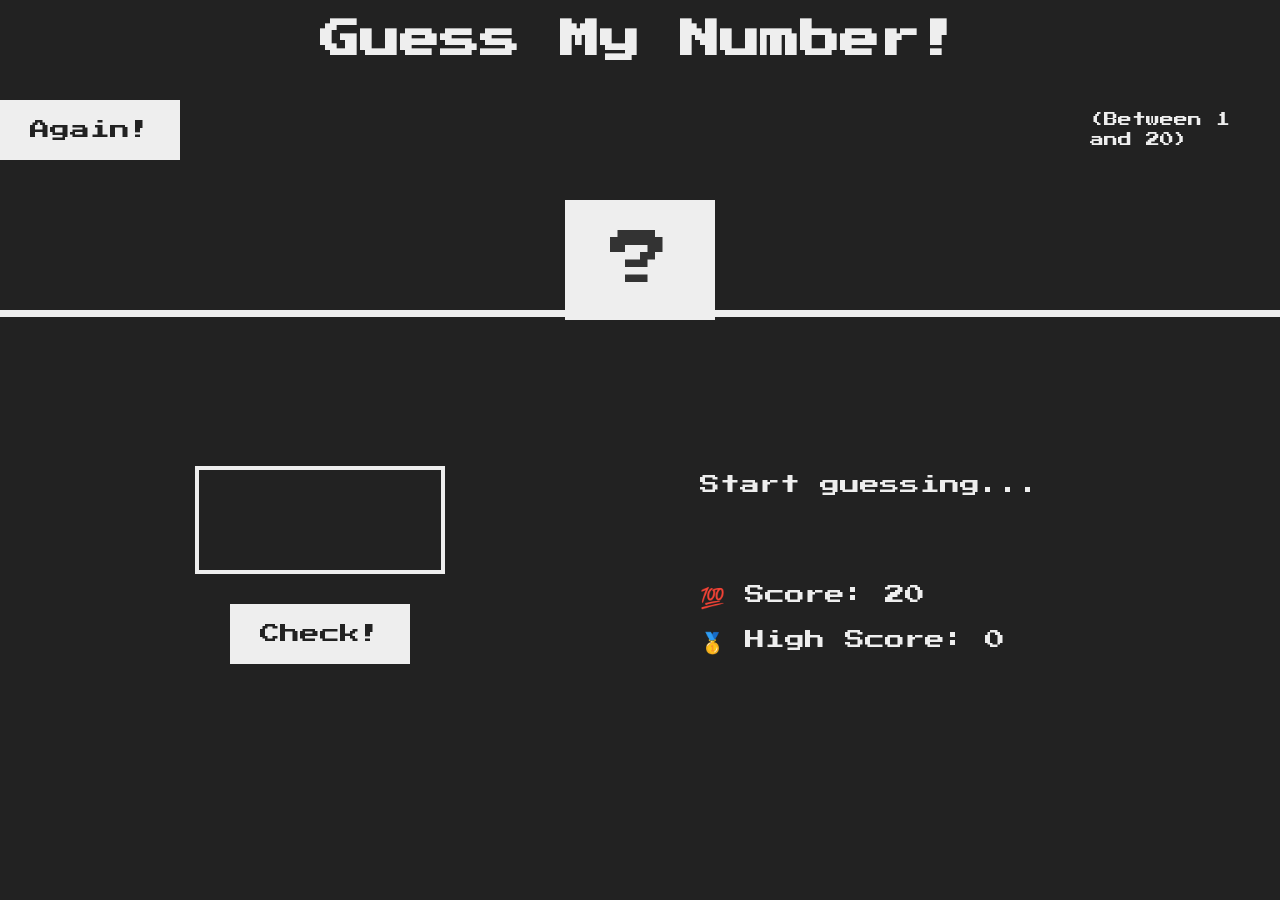
<file: guess-my-number/index.html>
<!DOCTYPE html>
<html lang="en">
    <head>
        <meta charset="UTF-8"/>
        <meta name="viewport" content="width=device-width, initial-scale=1.0"/>
        <meta http-equiv="X-UA-Compatible" content="ie=edge"/>
        <link rel="stylesheet" href="style.css"/>
		<link rel="apple-touch-icon" sizes="180x180" href="apple-touch-icon.png">
		<link rel="icon" type="image/png" sizes="32x32" href="favicon-32x32.png">
		<link rel="icon" type="image/png" sizes="16x16" href="favicon-16x16.png">
		<link rel="manifest" href="site.webmanifest">
        <title>Guess My Number!</title>
    </head>
    <body>
        <header>
            <h1>Guess My Number!</h1>
            <div class="end-position">
                <p class="between">(Between 1 and 20)</p>
                <button class="btn again">Again!</button>
            </div>
            <div class="number">?</div>
        </header>
        <main>
            <section class="left">
                <label class="guess-label"><input type="number" class="guess"/></label>
                <button class="btn check">Check!</button>
            </section>
            <section class="right">
                <p class="message">Start guessing...</p>
                <p class="label-score">💯 Score: <span class="score">20</span></p>
                <p class="label-high-score">
                    🥇 High Score: <span class="high-score">0</span>
                </p>
            </section>
        </main>
        <script src="script.js"></script>
    </body>
</html>
</file>
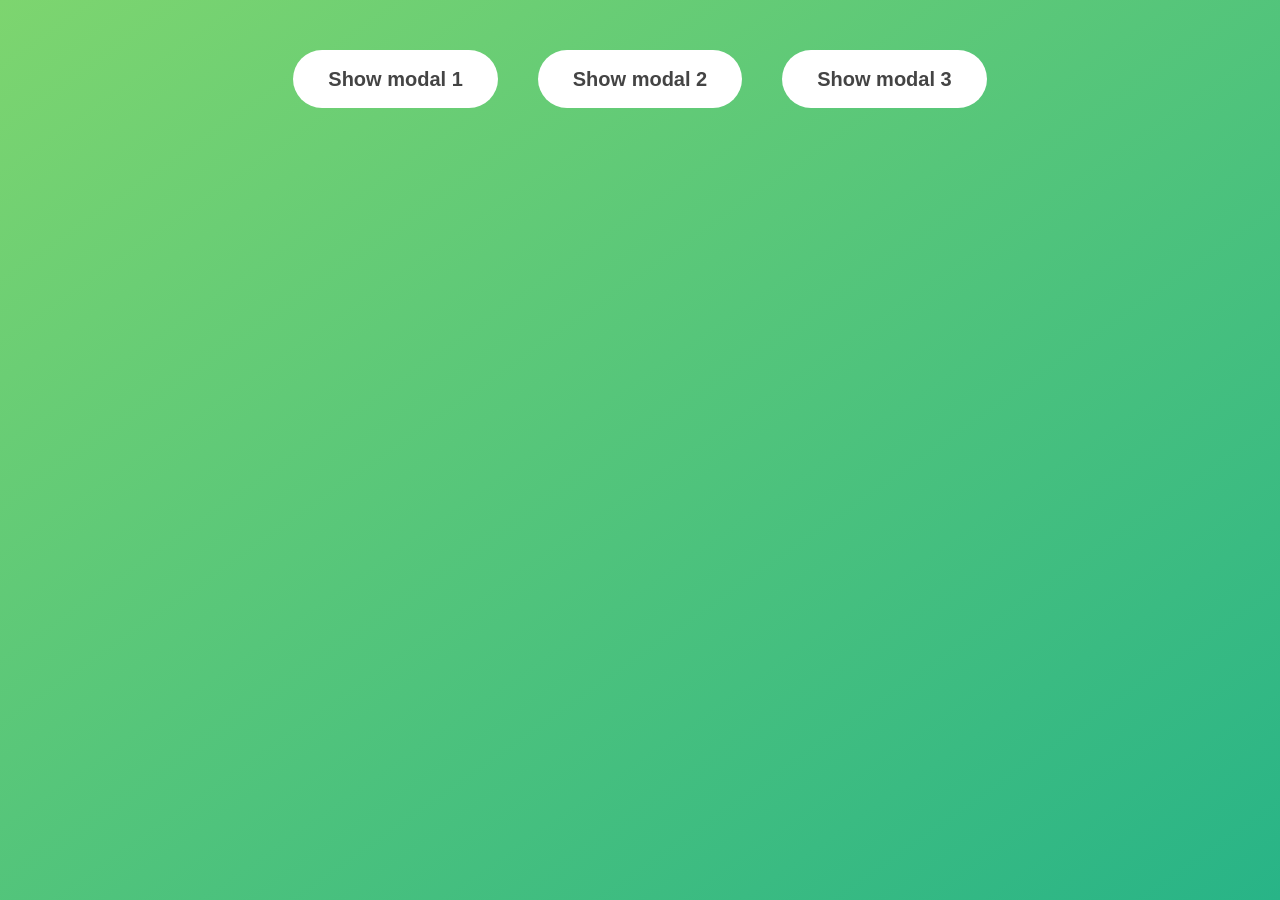
<file: modal-window/index.html>
<!DOCTYPE html>
<html lang="en">
  <head>
    <meta charset="UTF-8" />
    <meta name="viewport" content="width=device-width, initial-scale=1.0" />
    <meta http-equiv="X-UA-Compatible" content="ie=edge" />
    <link rel="stylesheet" href="style.css" />
    <title>Modal window</title>
  </head>
  <body>
    <button class="show-modal">Show modal 1</button>
    <button class="show-modal">Show modal 2</button>
    <button class="show-modal">Show modal 3</button>

    <div class="modal hidden">
      <button class="close-modal">&times;</button>
      <h1>I'm a modal window 😍</h1>
      <p>
        Lorem ipsum dolor sit amet, consectetur adipisicing elit, sed do eiusmod
        tempor incididunt ut labore et dolore magna aliqua. Ut enim ad minim
        veniam, quis nostrud exercitation ullamco laboris nisi ut aliquip ex ea
        commodo consequat. Duis aute irure dolor in reprehenderit in voluptate
        velit esse cillum dolore eu fugiat nulla pariatur. Excepteur sint
        occaecat cupidatat non proident, sunt in culpa qui officia deserunt
        mollit anim id est laborum.
      </p>
    </div>
    <div class="overlay hidden"></div>

    <script src="script.js"></script>
  </body>
</html>
</file>
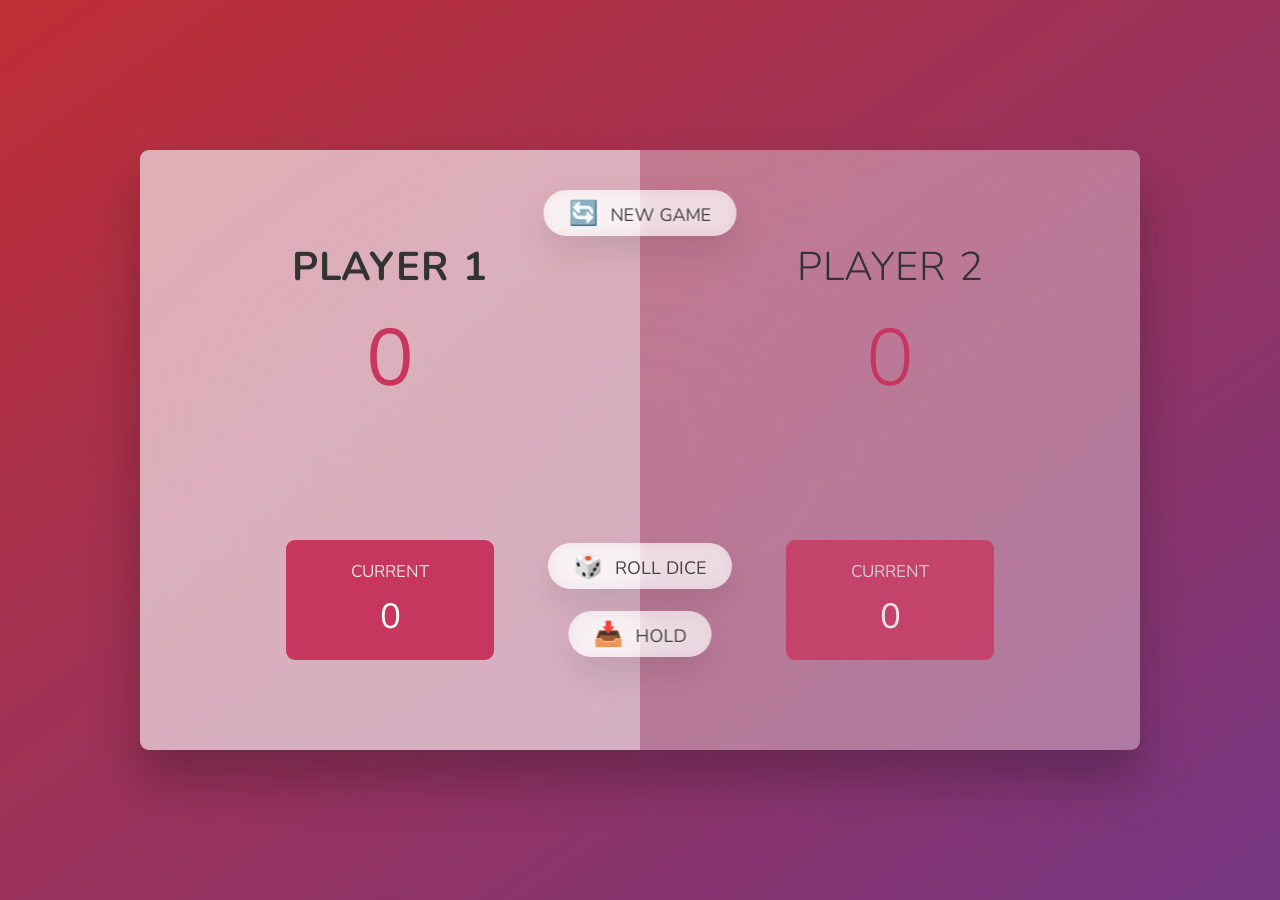
<file: pig-game/index.html>
<!DOCTYPE html>
<html lang="en">
<head>
	<meta charset="UTF-8"/>
	<meta name="viewport" content="width=device-width, initial-scale=1.0"/>
	<meta http-equiv="X-UA-Compatible" content="ie=edge"/>
	<link rel="stylesheet" href="style.css"/>
	<link rel="apple-touch-icon" sizes="180x180" href="favicon/apple-touch-icon.png">
	<link rel="icon" type="image/png" sizes="32x32" href="favicon/favicon-32x32.png">
	<link rel="icon" type="image/png" sizes="16x16" href="favicon/favicon-16x16.png">
	<link rel="manifest" href="favicon/site.webmanifest">
	<title>Pig Game</title>
</head>
<body>
<main>
	<section class="player player--0 player--active">
		<h2 class="name" id="name--0">Player 1</h2>
		<p class="score" id="score--0">43</p>
		<div class="current">
			<p class="current-label">Current</p>
			<p class="current-score" id="current--0">0</p>
		</div>
	</section>
	<section class="player player--1">
		<h2 class="name" id="name--1">Player 2</h2>
		<p class="score" id="score--1">24</p>
		<div class="current">
			<p class="current-label">Current</p>
			<p class="current-score" id="current--1">0</p>
		</div>
	</section>

	<img src="dice-5.png" alt="Playing dice" class="dice"/>
	<button class="btn btn--new">🔄 New game</button>
	<button class="btn btn--roll">🎲 Roll dice</button>
	<button class="btn btn--hold">📥 Hold</button>
</main>
<script src="script.js"></script>
</body>
</html>
</file>
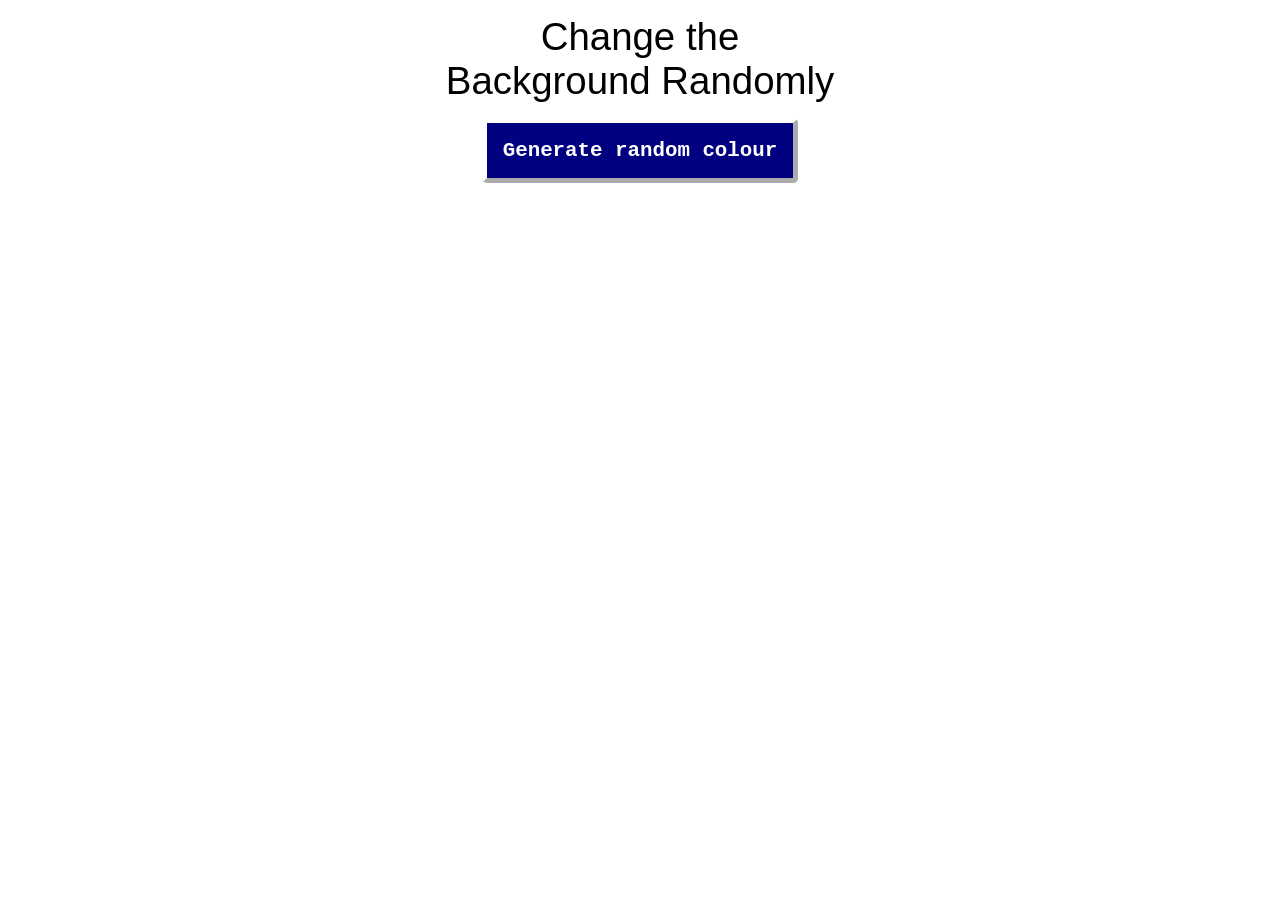
<file: random-background-colour-generator/index.html>
<!DOCTYPE html>
<html lang="en">
<head>
    <meta charset="UTF-8">
    <meta name="viewport" content="width=device-width, initial-scale=1.0">
    <meta http-equiv="X-UA-Compatible" content="ie=edge">
    <link rel="stylesheet" href="style.css">
    <title>Random Background Colour</title>
    <script src="script.js" defer></script>
</head>
<body>
    <div class="container">
        <h1 class="page-title">Change the Background Randomly</h1>
        <button class="generator-btn">Generate random colour</button>
    </div>

</body>
</html>
</file>
<file: guess-my-number/style.css>
@import url('https://fonts.googleapis.com/css?family=Press+Start+2P&display=swap');

* {
    margin: 0;
    padding: 0;
    box-sizing: inherit;
}

html {
    font-size: 62.5%;
    box-sizing: border-box;
}

body {
    font-family: 'Press Start 2P', sans-serif;
    color: #eee;
    background-color: #222;
    /* background-color: #60b347; */
}

/* LAYOUT */
header {
    /*position: relative;*/
    height: 33vh;
    border-bottom: 7px solid #eee;
}

.end-position {
    display: grid;
    grid-template-columns: repeat(12, 1fr);
	gap: 1rem;
	margin-bottom: 40px;
}

.between, .again {
    margin: 0 0 3rem 0;
}

.between {
    grid-column: 11/-1;
    line-height: 2rem;
	align-self: center;
	margin-bottom: 0;
}

main {
    height: 55vh;
    color: #eee;
    display: flex;
    align-items: center;
    justify-content: space-around;
}

.left {
    width: 52rem;
    display: flex;
    flex-direction: column;
    align-items: center;
}

.right {
    width: 52rem;
    font-size: 2rem;
}

/* ELEMENTS STYLE */
h1 {
    margin: 2rem 0 4rem 0;
    font-size: 4rem;
    text-align: center;
    /*position: absolute;*/
    width: 100%;
    /*top: 52%;*/
    /*left: 50%;*/
    /*transform: translate(-50%, -50%);*/
}

.number {
    background: #eee;
    color: #333;
    font-size: 6rem;
    width: 15rem;
    padding: 3rem 0;
    text-align: center;
    margin: 0.5rem auto;
    /*position: absolute;*/
    /*bottom: 0;*/
    /*left: 50%;*/
    /*transform: translate(-50%, 50%);*/
}

.between {
    font-size: 1.4rem;
    /*position: absolute;*/
    /*top: 2rem;*/
    /*right: 2rem;*/
}

.again {
	grid-column: 1;
	grid-row: 1;
	align-self: center;
	margin-bottom: 0;
    /*position: absolute;*/
    /*top: 2rem;*/
    /*left: 2rem;*/
}

.guess {
    background: none;
    border: 4px solid #eee;
    font-family: inherit;
    color: inherit;
    font-size: 5rem;
    padding: 2.5rem;
    width: 25rem;
    text-align: center;
    display: block;
    margin-bottom: 3rem;
}

.btn {
    border: none;
    background-color: #eee;
    color: #222;
    font-size: 2rem;
    font-family: inherit;
    padding: 2rem 3rem;
    cursor: pointer;
}

.btn:hover {
    background-color: #ccc;
}

.message {
    margin-bottom: 8rem;
    height: 3rem;
}

.label-score {
    margin-bottom: 2rem;
}

@media screen and (max-width: 1000px) {

    .end-position {
        grid-template-columns: repeat(6, 1fr);
    }

    .again {
        grid-column: 1/2    ;
    }

    .between {
        grid-column: 5/-1;
    }

}

@media screen and (max-width: 760px) {

    html {
        font-size: 14px;
    }

    header {
        height: 50%;
        padding: 2rem;
        font-size: 1rem;
    }

    .end-position {
        grid-template-rows: repeat(2, 1fr);
        grid-template-columns: repeat(3, 1fr);
		margin-bottom: 2rem;
    }

    .between {
        text-align: center;
        grid-column: 1/-1;
        grid-row: 2;
		font-size: 12pt;
		margin-bottom: 10px;
    }

    .again {
        grid-column: 2;
        grid-row: 1;
        /*width: 60%;*/
        /*margin: 0 auto;*/
        padding: 0;
		margin-bottom: 1rem;
    }

    h1 {
        margin-top: 0;
        margin-bottom: 2rem;
        font-size: 2rem;
        line-height: 2.5rem;
    }

    .message, .between {
        line-height: 2rem;
    }

    .number {
        width: 15rem;
		font-size: 4rem;
    }

    main {
        flex-direction: column;
        align-items: center;
        justify-content: center;
        width: 100%;
        height: 50%;
        padding: 1rem 2rem;
    }

    .left {
        width: 100%;
        margin-bottom: 3rem;
    }

    .right {
        width: 100%;
    }

    .guess {
        display: block;
        margin: 2rem auto;
        width: 70%;
    }

    .message {
        margin-bottom: 4rem;
		line-height: 20px;
    }

    .btn {
        padding: 1rem;
    }

    .btn, .label-score, .message, .label-high-score {
        font-size: 1.2rem;
    }

}
</file>
<file: modal-window/style.css>
* {
  margin: 0;
  padding: 0;
  box-sizing: inherit;
}

html {
  font-size: 62.5%;
  box-sizing: border-box;
}

body {
  font-family: sans-serif;
  color: #333;
  line-height: 1.5;
  height: 100vh;
  position: relative;
  display: flex;
  align-items: flex-start;
  justify-content: center;
  background: linear-gradient(to top left, #28b487, #7dd56f);
}

.show-modal {
  font-size: 2rem;
  font-weight: 600;
  padding: 1.75rem 3.5rem;
  margin: 5rem 2rem;
  border: none;
  background-color: #fff;
  color: #444;
  border-radius: 10rem;
  cursor: pointer;
}

.close-modal {
  position: absolute;
  top: 1.2rem;
  right: 2rem;
  font-size: 5rem;
  color: #333;
  cursor: pointer;
  border: none;
  background: none;
}

h1 {
  font-size: 2.5rem;
  margin-bottom: 2rem;
}

p {
  font-size: 1.8rem;
}

/* -------------------------- */
/* CLASSES TO MAKE MODAL WORK */
.hidden {
  display: none;
}

.modal {
  position: absolute;
  top: 50%;
  left: 50%;
  transform: translate(-50%, -50%);
  width: 70%;

  background-color: white;
  padding: 6rem;
  border-radius: 5px;
  box-shadow: 0 3rem 5rem rgba(0, 0, 0, 0.3);
  z-index: 10;
}

.overlay {
  position: absolute;
  top: 0;
  left: 0;
  width: 100%;
  height: 100%;
  background-color: rgba(0, 0, 0, 0.6);
  backdrop-filter: blur(3px);
  z-index: 5;
}
</file>
<file: pig-game/style.css>
@import url("https://fonts.googleapis.com/css2?family=Nunito&display=swap");

* {
	margin: 0;
	padding: 0;
	box-sizing: inherit;
}

html {
	font-size: 62.5%;
	box-sizing: border-box;
}

body {
	font-family: "Nunito", sans-serif;
	font-weight: 400;
	height: 100vh;
	color: #333;
	background-image: linear-gradient(to top left, #753682 0%, #bf2e34 100%);
	display: flex;
	align-items: center;
	justify-content: center;
}

/* LAYOUT */
main {
	position: relative;
	width: 100rem;
	height: 60rem;
	background-color: rgba(255, 255, 255, 0.35);
	backdrop-filter: blur(200px);
	filter: blur();
	box-shadow: 0 3rem 5rem rgba(0, 0, 0, 0.25);
	border-radius: 9px;
	overflow: hidden;
	display: flex;
}

.player {
	flex: 50%;
	padding: 9rem;
	display: flex;
	flex-direction: column;
	align-items: center;
	transition: all 0.75s;
}

/* ELEMENTS */
.name {
	position: relative;
	font-size: 4rem;
	text-transform: uppercase;
	letter-spacing: 1px;
	word-spacing: 2px;
	font-weight: 300;
	margin-bottom: 1rem;
}

.score {
	font-size: 8rem;
	font-weight: 300;
	color: #c7365f;
	margin-bottom: auto;
}

.player--active {
	background-color: rgba(255, 255, 255, 0.4);
}

.player--active .name {
	font-weight: 700;
}

.player--active .score {
	font-weight: 400;
}

.player--active .current {
	opacity: 1;
}

.current {
	background-color: #c7365f;
	opacity: 0.8;
	border-radius: 9px;
	color: #fff;
	width: 65%;
	padding: 2rem;
	text-align: center;
	transition: all 0.75s;
}

.current-label {
	text-transform: uppercase;
	margin-bottom: 1rem;
	font-size: 1.7rem;
	color: #ddd;
}

.current-score {
	font-size: 3.5rem;
}

/* ABSOLUTE POSITIONED ELEMENTS */
.btn {
	position: absolute;
	left: 50%;
	transform: translateX(-50%);
	color: #444;
	background: none;
	border: none;
	font-family: inherit;
	font-size: 1.8rem;
	text-transform: uppercase;
	cursor: pointer;
	font-weight: 400;
	transition: all 0.2s;

	background-color: white;
	background-color: rgba(255, 255, 255, 0.6);
	backdrop-filter: blur(10px);

	padding: 0.7rem 2.5rem;
	border-radius: 50rem;
	box-shadow: 0 1.75rem 3.5rem rgba(0, 0, 0, 0.1);
}

.btn::first-letter {
	font-size: 2.4rem;
	display: inline-block;
	margin-right: 0.7rem;
}

.btn--new {
	top: 4rem;
}

.btn--roll {
	top: 39.3rem;
}

.btn--hold {
	top: 46.1rem;
}

.btn:active {
	transform: translate(-50%, 3px);
	box-shadow: 0 1rem 2rem rgba(0, 0, 0, 0.15);
}

.btn:focus {
	outline: none;
}

.dice {
	position: absolute;
	left: 50%;
	top: 16.5rem;
	transform: translateX(-50%);
	height: 10rem;
	box-shadow: 0 2rem 5rem rgba(0, 0, 0, 0.2);
	border-radius: 2rem;
}

.dice__hidden {
	display: none;
}

.player--winner {
	background-color: #2f2f2f;
}

.player--winner .name {
	font-weight: 700;
	color: #c7365f;
}
</file>
<file: random-background-colour-generator/style.css>
body {
    margin: 0;
    padding: 0;
}

.page-title, .generator-btn {
    text-align: center;
}

.page-title {
    font-family: 'impact', sans-serif;
    font-weight: 400;
    font-size: 2.4rem;
    background-color: white;
    width: 400px;
    padding: 5px;
    margin: 10px auto;
    border-radius: 5px;
    align-self: center;
}

.generator-btn {
    display: block;
    margin: 0 auto;
    font-size: 1.3rem;
    font-family: 'courier new', courier, monospace;
    font-weight: 800;
    padding: 1rem;
    border: 5px outset white;
    outline: none;
    cursor: pointer;
    border-radius: 5px;
    background-color: navy;
    color: white;
}

.generator-btn:active {
    color: navy;
    background-color: white;
    border: 5px inset white;
}

@media screen and (max-width: 760px) {

    .container {
        margin-top: 50%;
    }

    .page-title {
        width: 95%  ;
        padding: 1px;
    }

    .generator-btn, .page-title {

    }
}
</file>
